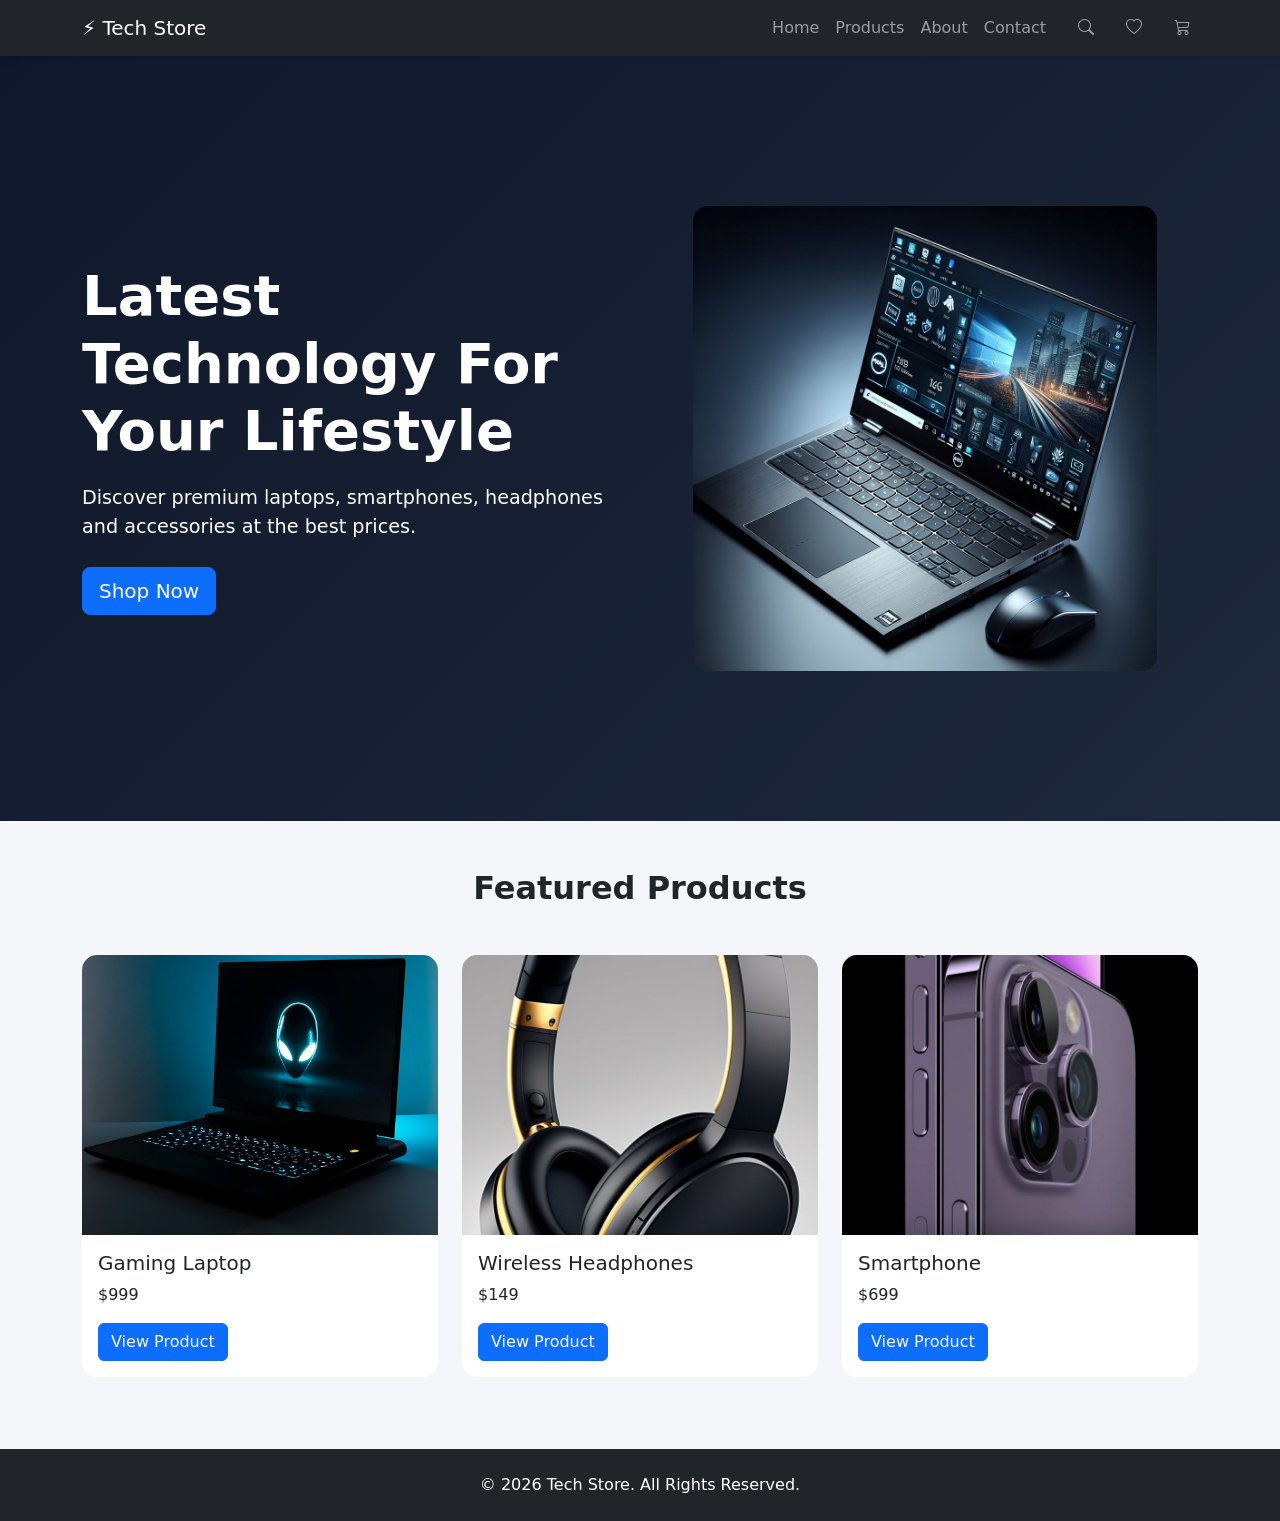
<file: index.html>
<!DOCTYPE html>
<html lang="en">
<head>
    <meta charset="UTF-8">
    <meta name="viewport" content="width=device-width, initial-scale=1.0">
    <title>Tech Store</title>
    <link href="https://cdn.jsdelivr.net/npm/bootstrap@5.3.3/dist/css/bootstrap.min.css" rel="stylesheet">
    <link rel="stylesheet" href="style.css">
    <script src="https://cdn.jsdelivr.net/npm/bootstrap@5.3.3/dist/js/bootstrap.bundle.min.js"></script>
    <link rel="stylesheet" href="https://cdn.jsdelivr.net/npm/bootstrap-icons@1.11.3/font/bootstrap-icons.min.css">
</head>

<body>
<nav class="navbar navbar-expand-lg navbar-dark bg-dark">

    <div class="container">

        <a class="navbar-brand" href="index.html">
        ⚡ Tech Store
        
        </a>

        <button class="navbar-toggler"
                type="button"
                data-bs-toggle="collapse"
                data-bs-target="#menu">

            <span class="navbar-toggler-icon"></span>

        </button>

        <div class="collapse navbar-collapse" id="menu">

            <ul class="navbar-nav ms-auto">

                <li class="nav-item">
                    <a class="nav-link" href="index.html">
                        Home
                    </a>
                </li>

                <li class="nav-item">
                    <a class="nav-link" href="products.html">
                        Products
                    </a>
                </li>

                <li class="nav-item">
                    <a class="nav-link" href="about.html">
                        About
                    </a>
                </li>

                <li class="nav-item">
                    <a class="nav-link" href="contact.html">
                        Contact
                    </a>
                </li>
                
                <li class="nav-item ms-3">
                <a class="nav-link" href="#">
                    <i class="bi bi-search"></i>
                </a>
            </li>

            <li class="nav-item ms-3">
                <a class="nav-link" href="#">
                    <i class="bi bi-heart"></i>
                </a>
            </li>
            
            <li class="nav-item ms-3">
                <a class="nav-link" href="#">
                    <i class="bi bi-cart3"></i>
                </a>
            </li>

            </ul>

        </div>

    </div>

</nav>
<section class="hero">

    <div class="container">

        <div class="row align-items-center">

            <div class="col-lg-6">

                <h1>
                    Latest Technology
                    For Your Lifestyle
                </h1>

                <p>
                    Discover premium laptops, smartphones,
                    headphones and accessories at the best prices.
                </p>

                <a href="products.html"
                   class="btn btn-primary btn-lg">
                    Shop Now
                </a>

            </div>

            <div class="col-lg-6 text-center">

            <img src= "images/laptop.jpg"
            class="img-fluid hero-img"
            alt="Tech Product">
            </div>

        </div>

    </div>

</section>
<section class="container my-5">

    <h2 class="text-center mb-5">
        Featured Products
    </h2>

    <div class="row">

        <div class="col-md-4 mb-4">
            <div class="card h-100">

                <img src="images/gaming laptoop.jpg"
                     class="card-img-top"
                     alt="Gaming Laptop">

                <div class="card-body">

                    <h5 class="card-title">
                        Gaming Laptop
                    </h5>

                    <p class="card-text">
                        $999
                    </p>

                    <a href="product-detail.html"
                       class="btn btn-primary"
                       onclick="saveProduct(
                       'Gaming Laptop',
                       '$999',
                       'High-performance gaming laptop with powerful graphics and fast SSD storage.',
                       'images/gaming laptoop.jpg'
                       )">
                       View Product
                    </a>

                </div>

            </div>
        </div>

        <div class="col-md-4 mb-4">
            <div class="card h-100">

                <img src="images/wireless headphone.jpg"
                     class="card-img-top"
                     alt="wireless headphone">

                <div class="card-body">

                    <h5 class="card-title">
                        Wireless Headphones
                    </h5>

                    <p class="card-text">
                        $149
                    </p>

                    <a href="product-detail.html"
                       class="btn btn-primary"
                       onclick="saveProduct(
                       'Wireless Headphones',
                       '$149',
                       'Premium wireless headphones with crystal clear sound and noise cancellation.',
                       'images/wireless headphone.jpg'
                       )">
                       View Product
                    </a>

                </div>

            </div>
        </div>

        <div class="col-md-4 mb-4">
            <div class="card h-100">

                <img src="images/smartphone.jpg"
                     class="card-img-top"
                     alt="Smatrphoone">

                <div class="card-body">

                    <h5 class="card-title">
                        Smartphone
                    </h5>

                    <p class="card-text">
                        $699
                    </p>

                    <a href="product-detail.html"
                       class="btn btn-primary"
                       onclick="saveProduct(
                       'Smartphone',
                       '$699',
                       'Modern smartphone with high-resolution camera and long battery life.',
                       'images/smartphone.jpg'
                       )">
                       View Product
                    </a>

                </div>

            </div>
        </div>

    </div>

</section>
<footer class="bg-dark text-white text-center py-4 mt-5">

    <p class="mb-0">
        © 2026 Tech Store. All Rights Reserved.
    </p>

</footer>
<script>
function saveProduct(name, price, description, image){

    localStorage.setItem("productName", name);
    localStorage.setItem("productPrice", price);
    localStorage.setItem("productDescription", description);
    localStorage.setItem("productImage", image);

}
</script>
</body>
</html>
</file>
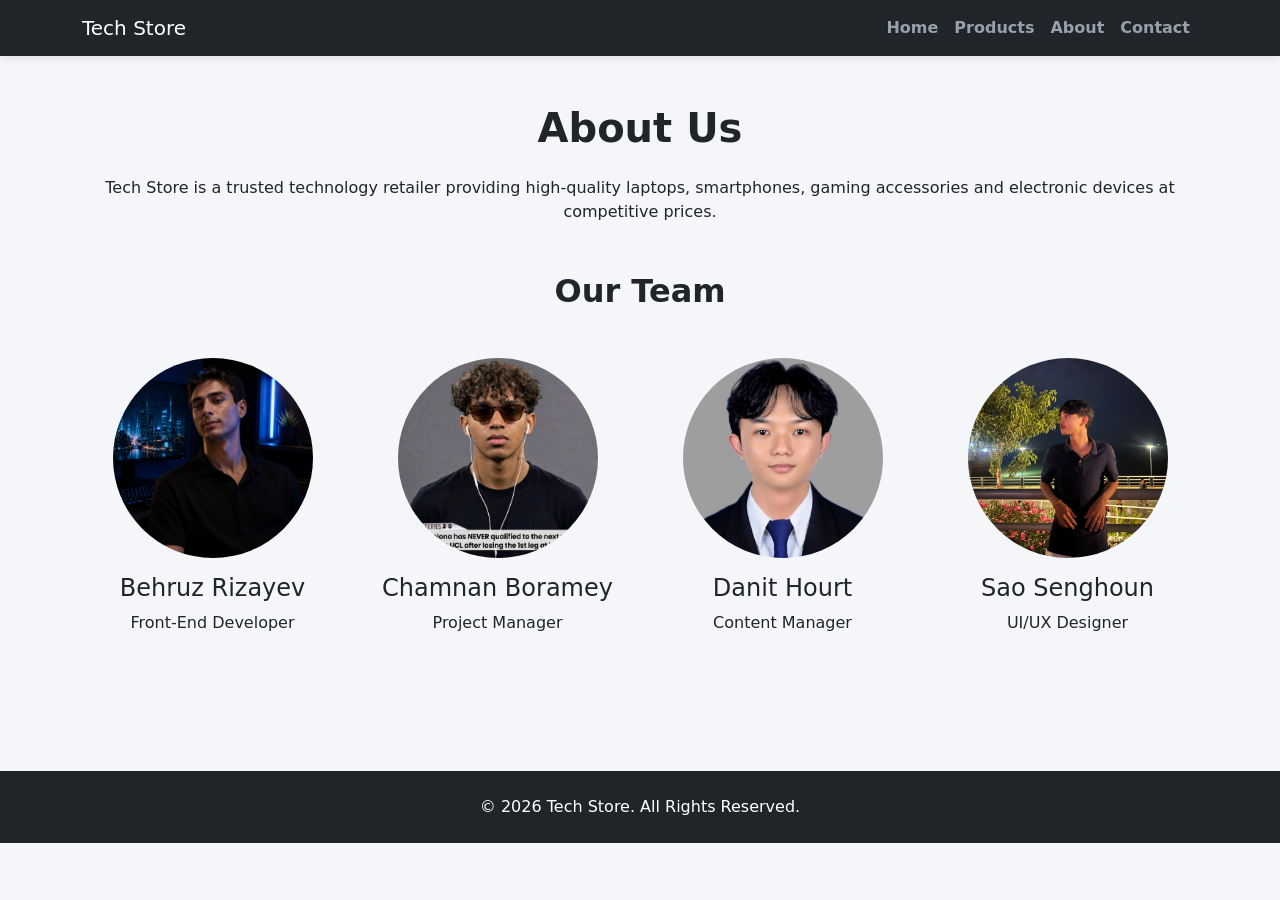
<file: about.html>
<!DOCTYPE html>
<html lang="en">
<head>
    <meta charset="UTF-8">
    <meta name="viewport" content="width=device-width, initial-scale=1.0">
    <title>Products - Tech Store</title>

    <link href="https://cdn.jsdelivr.net/npm/bootstrap@5.3.3/dist/css/bootstrap.min.css" rel="stylesheet">
    <link rel="icon" href="images/logo.png">
    <link rel="stylesheet" href="style.css">
    <link rel="stylesheet" href="https://cdn.jsdelivr.net/npm/bootstrap-icons@1.11.3/font/bootstrap-icons.min.css">
</head>

<body>
<nav class="navbar navbar-expand-lg navbar-dark bg-dark">

    <div class="container">

        <a class="navbar-brand" href="#">
            Tech Store
        </a>

        <button class="navbar-toggler"
                type="button"
                data-bs-toggle="collapse"
                data-bs-target="#menu">

            <span class="navbar-toggler-icon"></span>

        </button>

         <div class="collapse navbar-collapse" id="menu">

            <ul class="navbar-nav ms-auto">

                <li class="nav-item">
                    <a class="nav-link active" href="Index.html">
                        Home
                    </a>
                </li>

                <li class="nav-item">
                    <a class="nav-link active" href="products.html">
                        Products
                    </a>
                </li>

                <li class="nav-item">
                    <a class="nav-link active" href="about.html">
                        About
                    </a>
                </li>

                <li class="nav-item">
                    <a class="nav-link active" href="contact.html">
                        Contact
                    </a>
                </li>

            </ul>

        </div>

    </div>

</nav>

<section class="container py-5">

    <h1 class="text-center mb-4">
        About Us
    </h1>

    <p class="text-center mb-5">
        Tech Store is a trusted technology retailer
        providing high-quality laptops, smartphones,
        gaming accessories and electronic devices
        at competitive prices.
    </p>

    <h2 class="text-center mb-5">
        Our Team
    </h2>

    <div class="row">

        <div class="col-lg-3 col-md-6 text-center mb-4">

            <img src="images/me.png"
                 class="rounded-circle team-img mb-3"
                 alt="Manager">

            <h4>Behruz Rizayev</h4>

            <p>Front-End Developer</p>

        </div>

        <div class="col-lg-3 col-md-6 text-center mb-4">

            <img src="images/Boramey.jpg"
                 class="rounded-circle team-img mb-3"
                 alt="Sales">

            <h4>Chamnan Boramey</h4>

            <p>Project Manager</p>

        </div>

        <div class="col-lg-3 col-md-6 text-center mb-4">

            <img src="images/danit.jpg"
                 class="rounded-circle team-img mb-3"
                 alt="Support">

            <h4>Danit Hourt</h4>

            <p>Content Manager</p>

        </div>

        <div class="col-lg-3 col-md-6 text-center mb-4">

            <img src="images/sao.jpg"
                 class="rounded-circle team-img mb-3"
                 alt="Support">

            <h4>Sao Senghoun</h4>

            <p>UI/UX Designer</p>

        </div>

    </div>

</section>

<footer class="bg-dark text-white text-center py-4 mt-5">

    <p class="mb-0">
        © 2026 Tech Store. All Rights Reserved.
    </p>

</footer>
</file>
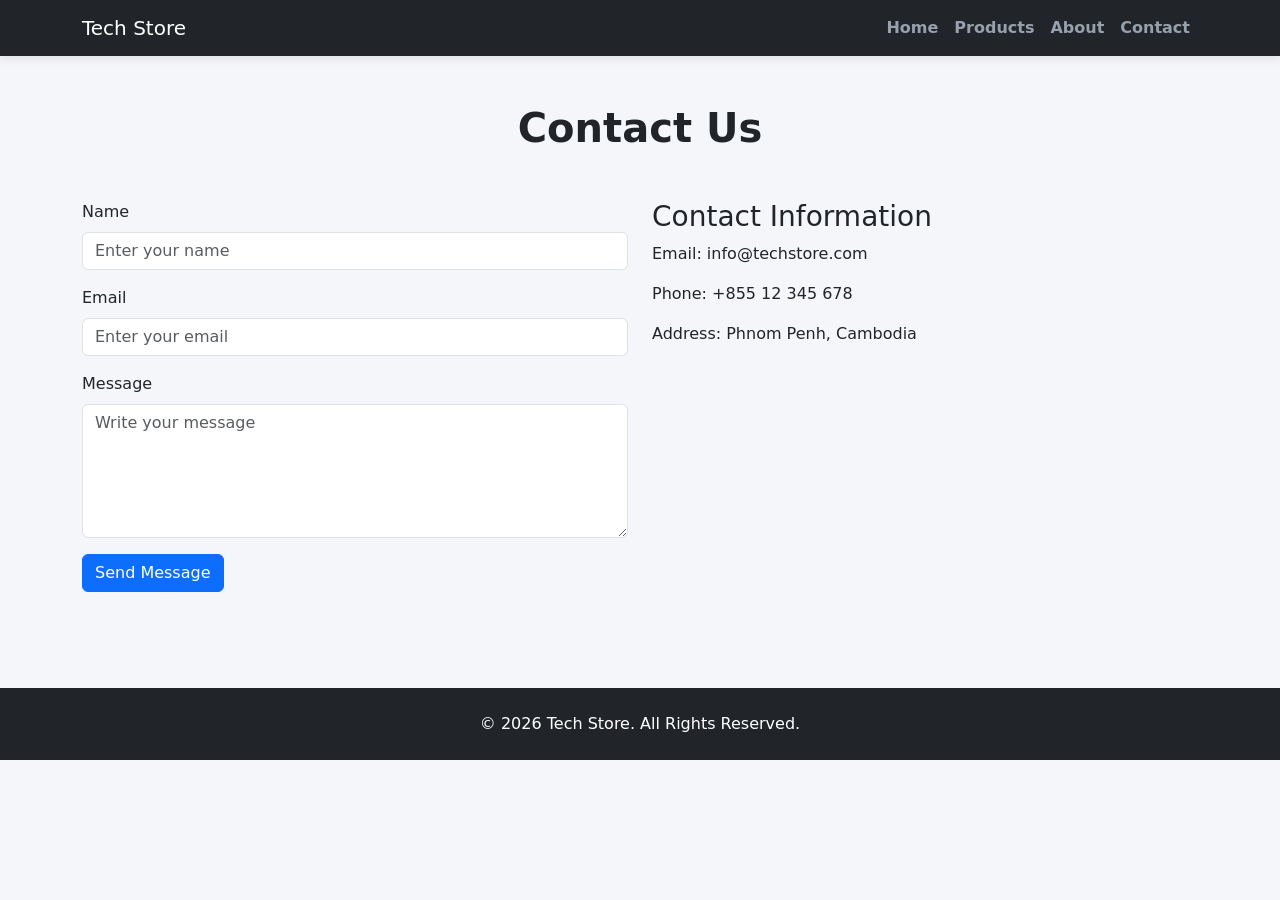
<file: contact.html>
<!DOCTYPE html>
<html lang="en">
<head>
    <meta charset="UTF-8">
    <meta name="viewport" content="width=device-width, initial-scale=1.0">
    <title>Products - Tech Store</title>

    <link href="https://cdn.jsdelivr.net/npm/bootstrap@5.3.3/dist/css/bootstrap.min.css" rel="stylesheet">
    <link rel="icon" href="images/logo.png">
    <link rel="stylesheet" href="style.css">
    <link rel="stylesheet" href="https://cdn.jsdelivr.net/npm/bootstrap-icons@1.11.3/font/bootstrap-icons.min.css">
</head>

<body>
<nav class="navbar navbar-expand-lg navbar-dark bg-dark">

    <div class="container">

        <a class="navbar-brand" href="#">
            Tech Store
        </a>

        <button class="navbar-toggler"
                type="button"
                data-bs-toggle="collapse"
                data-bs-target="#menu">

            <span class="navbar-toggler-icon"></span>

        </button>

         <div class="collapse navbar-collapse" id="menu">

            <ul class="navbar-nav ms-auto">

                <li class="nav-item">
                    <a class="nav-link active" href="Index.html">
                        Home
                    </a>
                </li>

                <li class="nav-item">
                    <a class="nav-link active" href="products.html">
                        Products
                    </a>
                </li>

                <li class="nav-item">
                    <a class="nav-link active" href="about.html">
                        About
                    </a>
                </li>

                <li class="nav-item">
                    <a class="nav-link active" href="contact.html">
                        Contact
                    </a>
                </li>

            </ul>

        </div>

    </div>

</nav>

<section class="container py-5">

    <h1 class="text-center mb-5">
        Contact Us
    </h1>

    <div class="row">

        <div class="col-lg-6">

            <form>

                <div class="mb-3">
                    <label class="form-label">Name</label>

                    <input type="text"
                           class="form-control"
                           placeholder="Enter your name">
                </div>

                <div class="mb-3">
                    <label class="form-label">Email</label>

                    <input type="email"
                           class="form-control"
                           placeholder="Enter your email">
                </div>

                <div class="mb-3">
                    <label class="form-label">Message</label>

                    <textarea class="form-control"
                              rows="5"
                              placeholder="Write your message"></textarea>
                </div>

                <button class="btn btn-primary">
                    Send Message
                </button>

            </form>

        </div>

        <div class="col-lg-6">

            <h3>Contact Information</h3>

            <p>
                Email: info@techstore.com
            </p>

            <p>
                Phone: +855 12 345 678
            </p>

            <p>
                Address: Phnom Penh, Cambodia
            </p>

        </div>

    </div>

</section>

<footer class="bg-dark text-white text-center py-4 mt-5">

    <p class="mb-0">
        © 2026 Tech Store. All Rights Reserved.
    </p>

</footer>
</file>
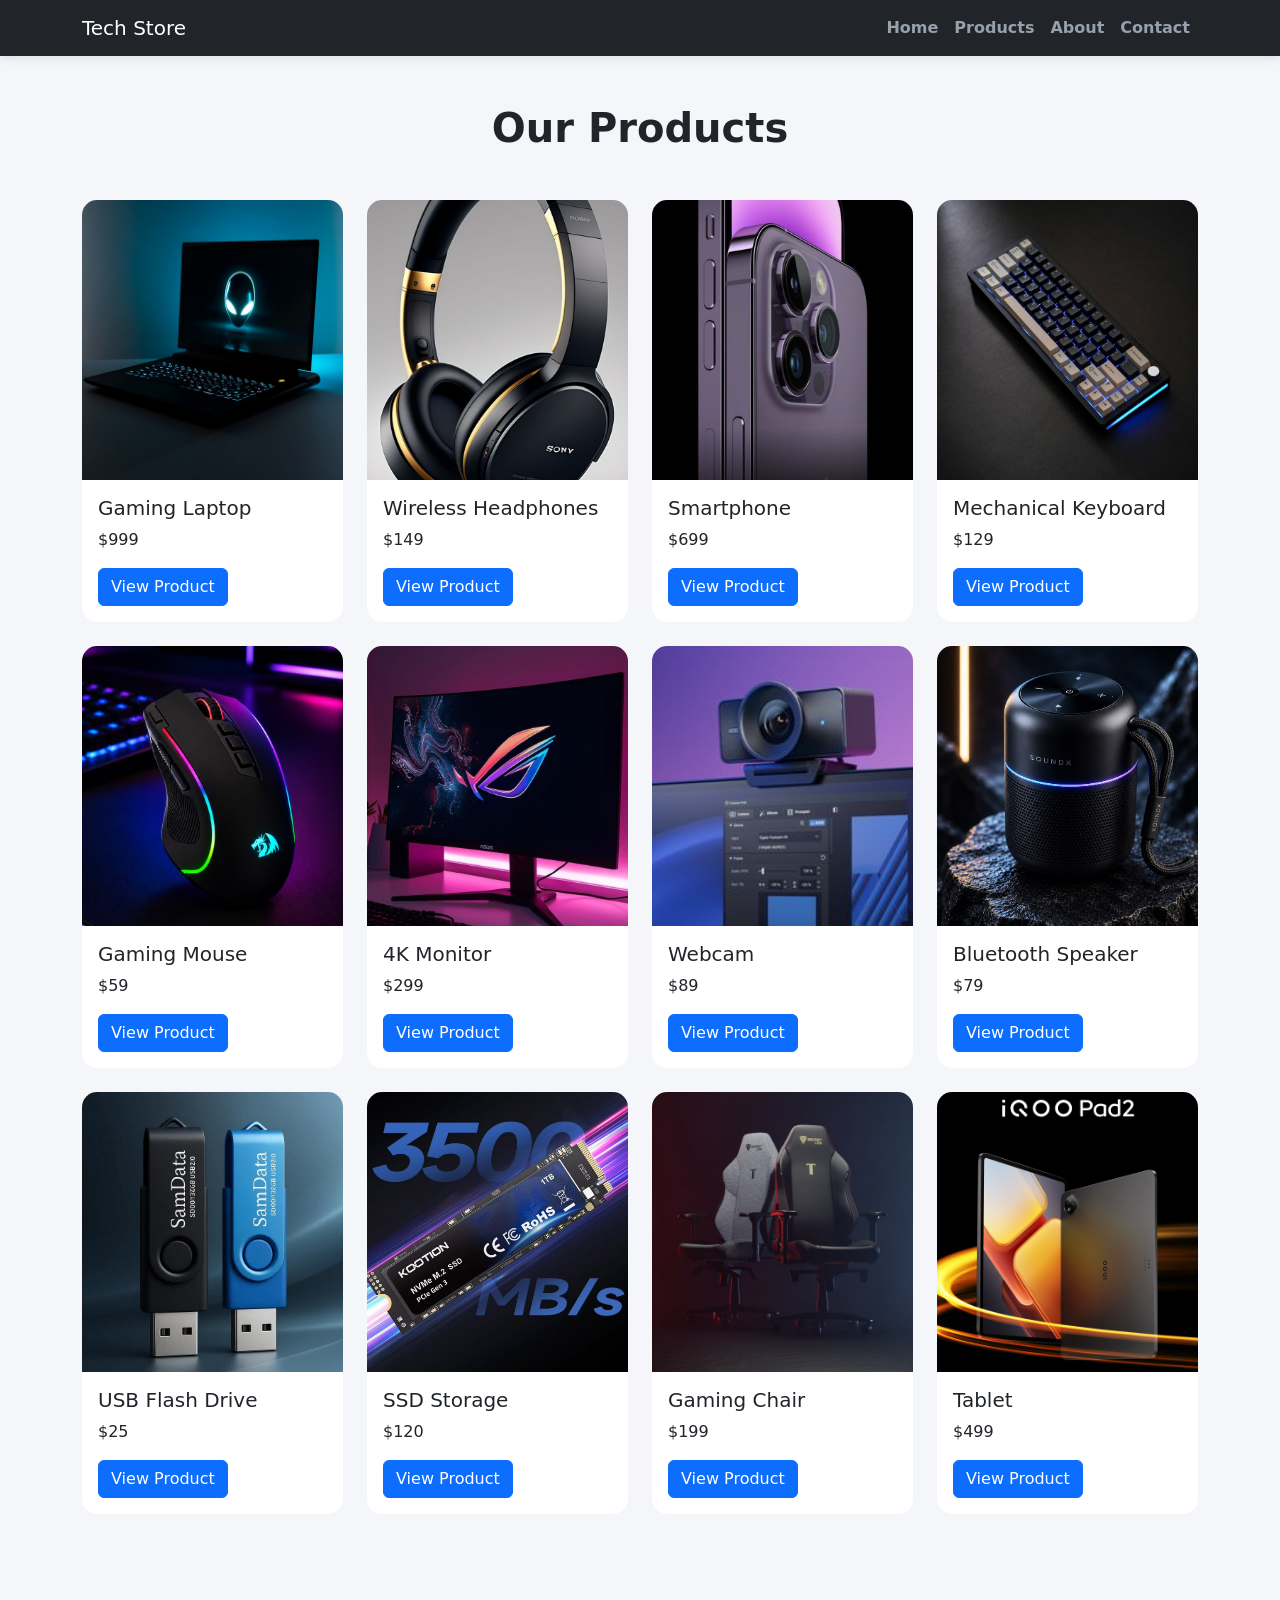
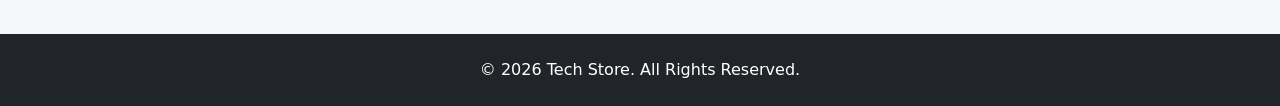
<file: products.html>
<!DOCTYPE html>
<html lang="en">
<head>
    <meta charset="UTF-8">
    <meta name="viewport" content="width=device-width, initial-scale=1.0">
    <title>Products - Tech Store</title>

    <link href="https://cdn.jsdelivr.net/npm/bootstrap@5.3.3/dist/css/bootstrap.min.css" rel="stylesheet">
    <link rel="icon" href="images/logo.png">
    <link rel="stylesheet" href="style.css">
</head>

<body>
<nav class="navbar navbar-expand-lg navbar-dark bg-dark">

    <div class="container">

        <a class="navbar-brand" href="#">
            Tech Store
        </a>

        <button class="navbar-toggler"
                type="button"
                data-bs-toggle="collapse"
                data-bs-target="#menu">

            <span class="navbar-toggler-icon"></span>

        </button>

         <div class="collapse navbar-collapse" id="menu">

            <ul class="navbar-nav ms-auto">

                <li class="nav-item">
                    <a class="nav-link active" href="Index.html">
                        Home
                    </a>
                </li>

                <li class="nav-item">
                    <a class="nav-link active" href="products.html">
                        Products
                    </a>
                </li>

                <li class="nav-item">
                    <a class="nav-link active" href="about.html">
                        About
                    </a>
                </li>

                <li class="nav-item">
                    <a class="nav-link active" href="contact.html">
                        Contact
                    </a>
                </li>

            </ul>

        </div>

    </div>

</nav>

<section class="container py-5">

    <h1 class="text-center mb-5">
        Our Products
    </h1>

    <div class="row">

    <div class="col-lg-3 col-md-6 mb-4">
        <div class="card h-100">

            <img src="images/gaming laptoop.jpg"
                 class="card-img-top"
                 alt="Product 1">

            <div class="card-body">

                <h5 class="card-title">
                    Gaming Laptop
                </h5>

                <p class="card-text">
                    $999
                </p>

                <a href="product-detail.html"
                       class="btn btn-primary"
                       onclick="saveProduct(
                       'Gaming Laptop',
                       '$999',
                       'High-performance gaming laptop with powerful graphics and fast SSD storage.',
                       'images/gaming laptoop.jpg'
                       )">
                       View Product
                    </a>

            </div>

        </div>
    </div>

    <div class="col-lg-3 col-md-6 mb-4">
        <div class="card h-100">

            <img src="images/wireless headphone.jpg"
                 class="card-img-top"
                 alt="Product 2">

            <div class="card-body">

                <h5 class="card-title">
                    Wireless Headphones
                </h5>

                <p class="card-text">
                    $149
                </p>

                <a href="product-detail.html"
                   class="btn btn-primary"
                   onclick="saveProduct(
                   'Wireless Headphones',
                   '$149',
                   'Premium wireless headphones with crystal clear sound and noise cancellation.',
                   'images/wireless headphone.jpg'
                   )">
                   View Product
                </a>

            </div>

        </div>
    </div>
    <div class="col-lg-3 col-md-6 mb-4">
        <div class="card h-100">

            <img src="images/smartphone.jpg"
                 class="card-img-top"
                 alt="Product 3">

            <div class="card-body">

                <h5 class="card-title">
                    Smartphone
                </h5>

                <p class="card-text">
                    $699
                </p>

                <a href="product-detail.html"
                   class="btn btn-primary"
                   onclick="saveProduct(
                   'Smartphone',
                   '$699',
                   'Modern smartphone with high-resolution camera and long battery life.',
                   'images/smartphone.jpg'
                   )">
                   View Product
                </a>

            </div>

        </div>
    </div>
    <div class="col-lg-3 col-md-6 mb-4">
        <div class="card h-100">

            <img src="images/keyboard.jpg"
                 class="card-img-top"
                 alt="Product 4">

            <div class="card-body">

                <h5 class="card-title">
                    Mechanical Keyboard
                </h5>

                <p class="card-text">
                    $129
                </p>

                <a href="product-detail.html"
                   class="btn btn-primary"
                   onclick="saveProduct(
                   'Mechanical Keyboard',
                   '$129',
                   'RGB mechanical keyboard designed for gaming and productivity.',
                   'images/keyboard.jpg'
                   )">
                   View Product
                </a>

            </div>

        </div>
    </div>
    <div class="col-lg-3 col-md-6 mb-4">
        <div class="card h-100">

            <img src="images/gaming mouse.jpg"
                 class="card-img-top"
                 alt="Product 5">

            <div class="card-body">

                <h5 class="card-title">
                    Gaming Mouse
                </h5>

                <p class="card-text">
                    $59
                </p>

                <a href="product-detail.html"
                   class="btn btn-primary"
                   onclick="saveProduct(
                   'Gaming Mouse',
                   '$59',
                   'High precision gaming mouse with customizable RGB lighting.',
                   'images/gaming mouse.jpg'
                   )">
                   View Product
                </a>

            </div>

        </div>
    </div>
    <div class="col-lg-3 col-md-6 mb-4">
        <div class="card h-100">

            <img src="images/monitor.jpg"
                 class="card-img-top"
                 alt="Product 6">

            <div class="card-body">

                <h5 class="card-title">
                    4K Monitor
                </h5>

                <p class="card-text">
                    $299
                </p>

                <a href="product-detail.html"
                   class="btn btn-primary"
                   onclick="saveProduct(
                   '4K Monitor',
                   '$299',
                   'Ultra HD 4K monitor with vibrant colors and sharp display quality.',
                   'images/monitor.jpg'
                   )">
                   View Product
                </a>

            </div>

        </div>
    </div>
    <div class="col-lg-3 col-md-6 mb-4">
        <div class="card h-100">

            <img src="images/webcam.jpg"
                 class="card-img-top"
                 alt="Product 7">

            <div class="card-body">

                <h5 class="card-title">
                    Webcam
                </h5>

                <p class="card-text">
                    $89
                </p>

                <a href="product-detail.html"
                   class="btn btn-primary"
                   onclick="saveProduct(
                   'Webcam',
                   '$89',
                   'HD webcam perfect for online meetings and video streaming.',
                   'images/webcam.jpg'
                   )">
                   View Product
                </a>

            </div>

        </div>
    </div>
    <div class="col-lg-3 col-md-6 mb-4">
        <div class="card h-100">

            <img src="images/speaker.jpg"
                 class="card-img-top"
                 alt="Product 8">

            <div class="card-body">

                <h5 class="card-title">
                    Bluetooth Speaker
                </h5>

                <p class="card-text">
                    $79
                </p>

                <a href="product-detail.html"
                   class="btn btn-primary"
                   onclick="saveProduct(
                   'Bluetooth Speaker',
                   '$79',
                   'Portable Bluetooth speaker with powerful sound and deep bass.',
                   'images/speaker.jpg'
                   )">
                   View Product
                </a>

            </div>

        </div>
    </div>
    <div class="col-lg-3 col-md-6 mb-4">
        <div class="card h-100">

            <img src="images/usb.jpg"
                 class="card-img-top"
                 alt="Product 9">

            <div class="card-body">

                <h5 class="card-title">
                    USB Flash Drive
                </h5>

                <p class="card-text">
                    $25
                </p>

                <a href="product-detail.html"
                   class="btn btn-primary"
                   onclick="saveProduct(
                   'USB Flash Drive',
                   '$25',
                   'Compact and reliable USB flash drive for everyday storage.',
                   'images/usb.jpg'
                   )">
                   View Product
                </a>

            </div>

        </div>
    </div>
    <div class="col-lg-3 col-md-6 mb-4">
        <div class="card h-100">

            <img src="images/ssd.jpg"
                 class="card-img-top"
                 alt="Product 10">

            <div class="card-body">

                <h5 class="card-title">
                    SSD Storage
                </h5>

                <p class="card-text">
                    $120
                </p>

                <a href="product-detail.html"
                   class="btn btn-primary"
                   onclick="saveProduct(
                   'SSD Storage',
                   '$120',
                   'Fast SSD storage providing quick loading speeds and reliability.',
                   'images/ssd.jpg'
                   )">
                   View Product
                </a>

            </div>

        </div>
    </div>
    <div class="col-lg-3 col-md-6 mb-4">
        <div class="card h-100">

            <img src="images/gaming chair.jpg"
                 class="card-img-top"
                 alt="Product 11">

            <div class="card-body">

                <h5 class="card-title">
                    Gaming Chair
                </h5>

                <p class="card-text">
                    $199
                </p>

                <a href="product-detail.html"
                       class="btn btn-primary"
                       onclick="saveProduct(
                       'Gaming Chair',
                       '$199',
                       'Ergonomic gaming chair designed for long and comfortable sessions.',
                       'images/gaming chair.jpg'
                       )">
                       View Product
                    </a>
                

            </div>

        </div>
    </div>
    <div class="col-lg-3 col-md-6 mb-4">
        <div class="card h-100">

            <img src="images/tablet.jpg"
                 class="card-img-top"
                 alt="Product 12">

            <div class="card-body">

                <h5 class="card-title">
                    Tablet
                </h5>

                <p class="card-text">
                    $499
                </p>

                <a href="product-detail.html"
                   class="btn btn-primary"
                   onclick="saveProduct(
                   'Tablet',
                   '$499',
                   'Powerful tablet for work, study and entertainment.',
                   'images/tablet.jpg'
                   )">
                   View Product
                </a>

            </div>

        </div>
    </div>
</div>

</section>
<footer class="bg-dark text-white text-center py-4 mt-5">

    <p class="mb-0">
        © 2026 Tech Store. All Rights Reserved.
    </p>

</footer>
<script>
function saveProduct(name, price, description, image){

    localStorage.setItem("productName", name);
    localStorage.setItem("productPrice", price);
    localStorage.setItem("productDescription", description);
    localStorage.setItem("productImage", image);

}
</script>
</body>
</html>
</file>
<file: style.css>
.hero{
    min-height: 85vh;
    display: flex;
    align-items: center;
    padding: 60px 0;

    background: linear-gradient(
        135deg,
        #0f172a,
        #1e293b
    );

    color: white;
}

.hero h1{
    font-size: 3.5rem;
    font-weight: bold;
    margin-bottom: 20px;
}

.hero p{
    font-size: 1.2rem;
    margin-bottom: 25px;
}

.hero-img{
    max-width: 85%;
    border-radius: 15px;
}
.card-img-top{
    height: 280px;
    object-fit: cover;
}

.card{
    border: none;
    border-radius: 15px;
    overflow: hidden;
    transition: 0.3s;
}

.card:hover{
    transform: translateY(-10px);
    box-shadow: 0 15px 30px rgba(0,0,0,0.15);
}
.product-image{
    max-height: 500px;
    width: 100%;
    object-fit: cover;
}
.team-img{
    width: 200px;
    height: 200px;
    object-fit: cover;
}
.navbar{
    box-shadow: 0 2px 10px rgba(0,0,0,0.1);
}
.nav-link{
    transition: 0.3s;
}

.nav-link:hover{
    color: #0d6efd !important;
}

.btn{
    transition:0.3s;
}

.btn:hover{
    transform:scale(1.05);
}
body{
    background-color: #f4f6f9;
}
h1,h2{
    font-weight: 700;
}
.nav-link.active{
    color: #97a0ad !important;
    font-weight: bold;
}
</file>
